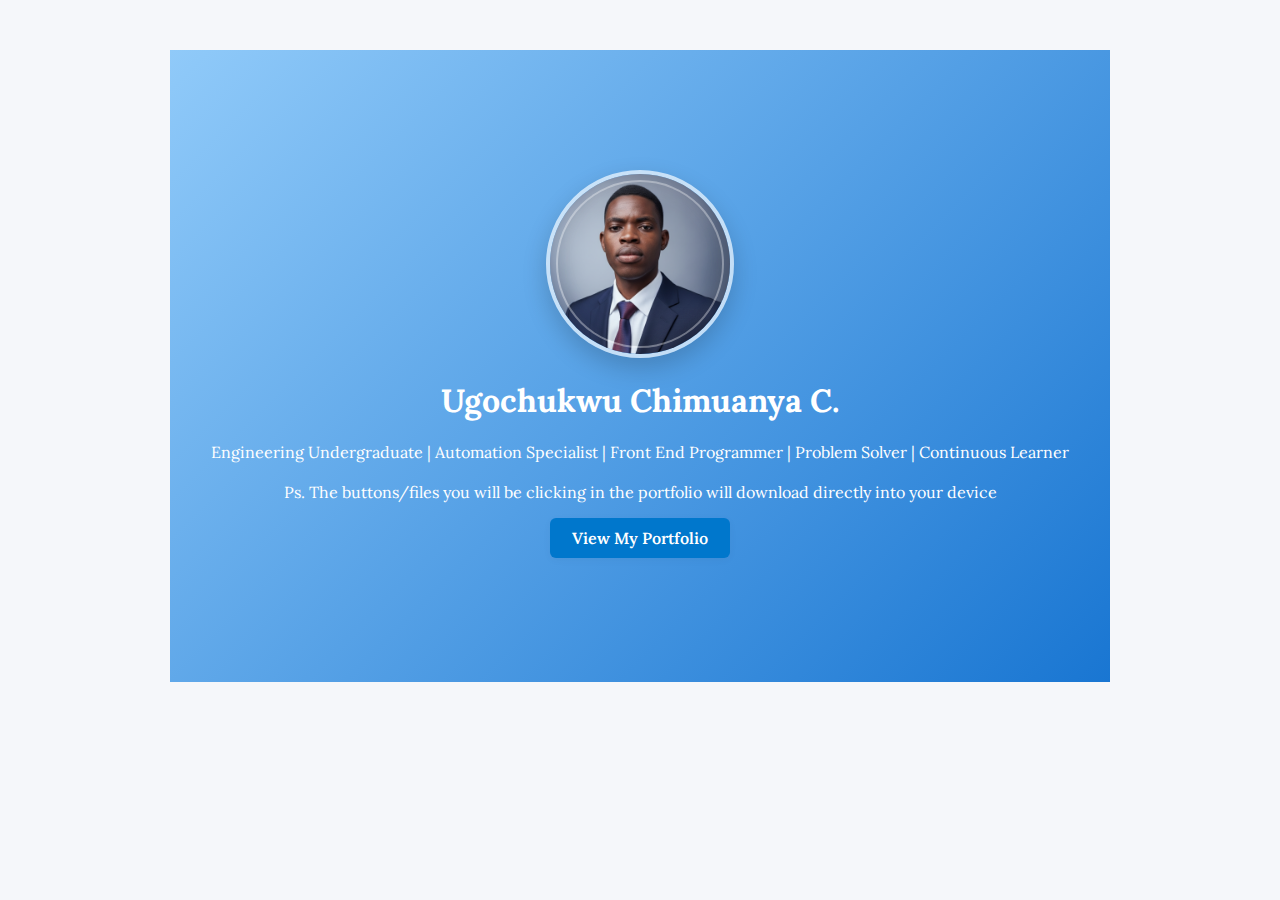
<file: index.html>
<!DOCTYPE html>
<html lang="en">
<head>
  <meta charset="UTF-8" />
  <meta name="viewport" content="width=device-width, initial-scale=1" />
  <title>Welcome - I'm Ugochukwu Chimuuanya C.</title>
  <link rel="stylesheet" href="style.css" />
</head>
<body>
  <section class="welcome-section">
    <div class="avatar-wrap three-d">
      <img src="owner.jpg" alt="Portrait of Ugochukwu Chimuanya" />
    </div>
    <h1>Ugochukwu Chimuanya C.</h1>
    <p>Engineering Undergraduate | Automation Specialist | Front End Programmer | Problem Solver | Continuous Learner<br><br>Ps. The buttons/files you will be clicking in the portfolio will download directly into your device</p>
    <a href="portfolio.html" class="btn">View My Portfolio</a>
  </section>
</body>
</html>
</file>
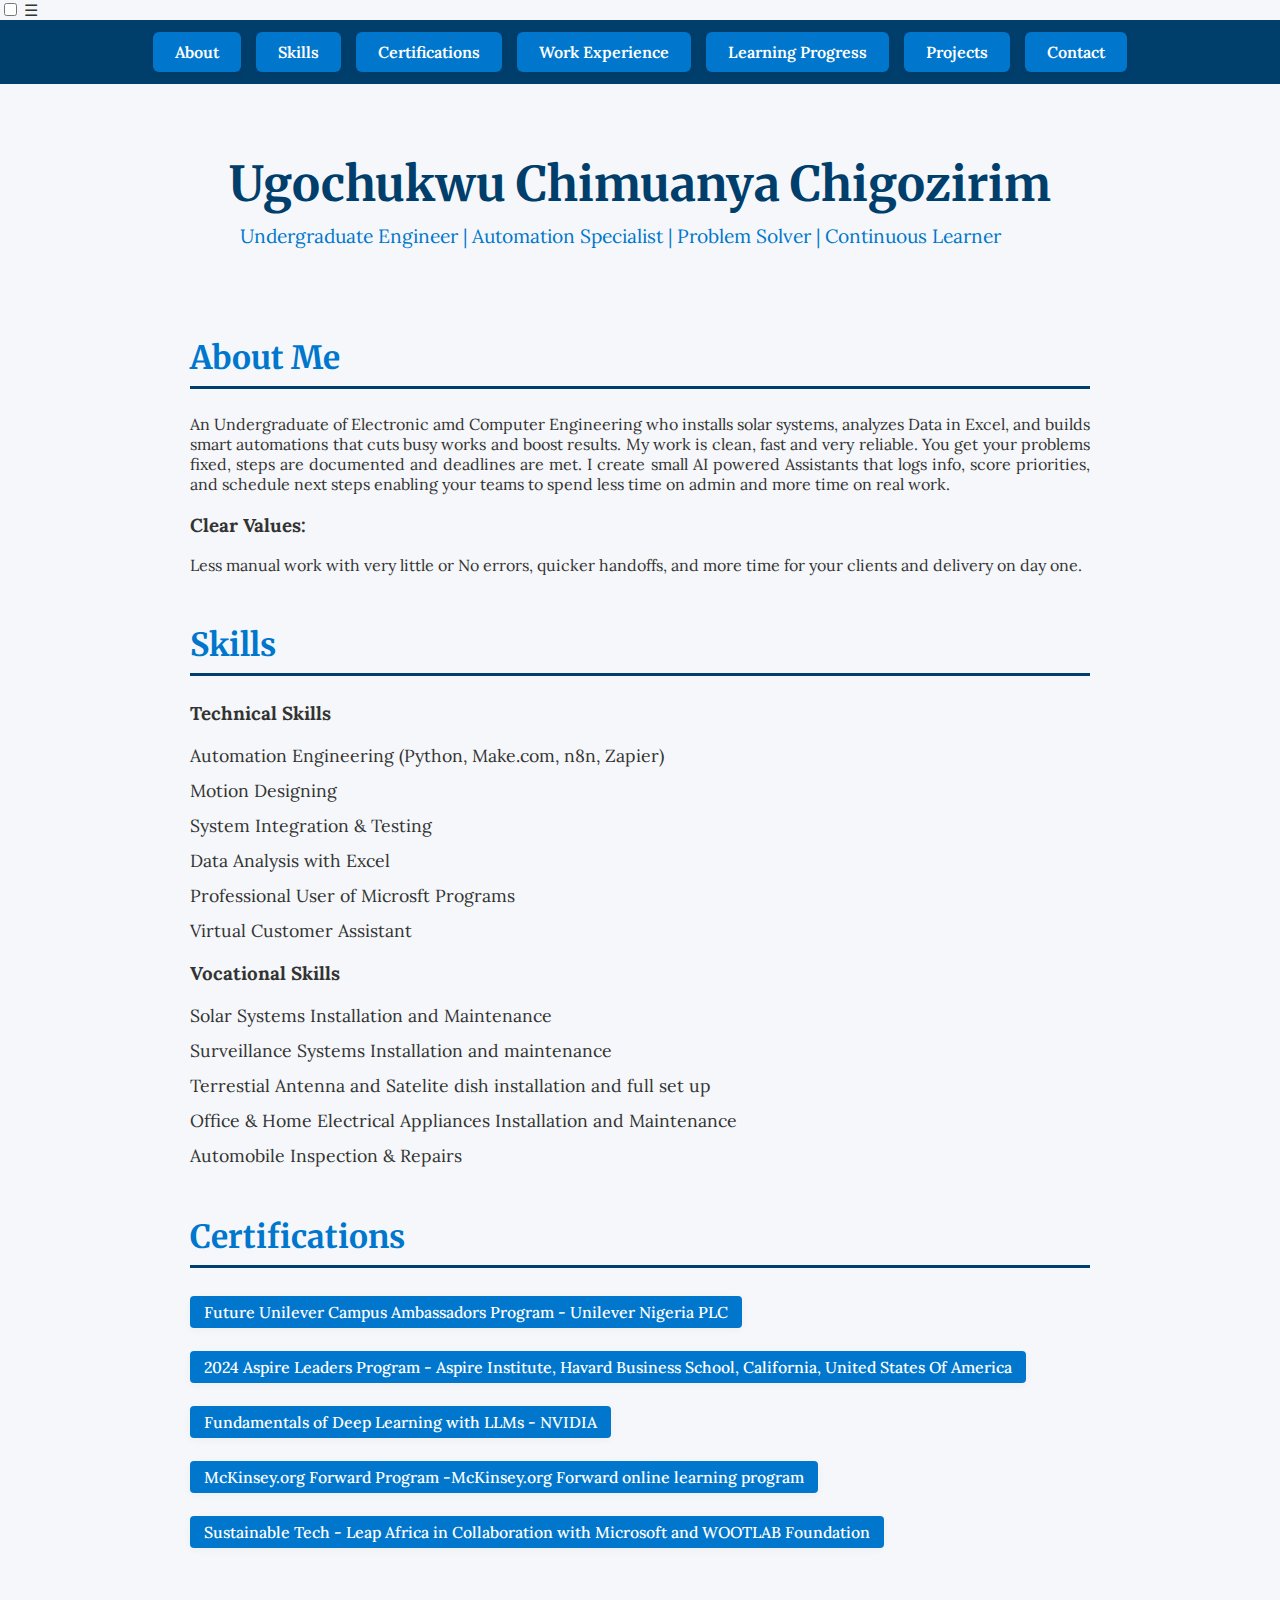
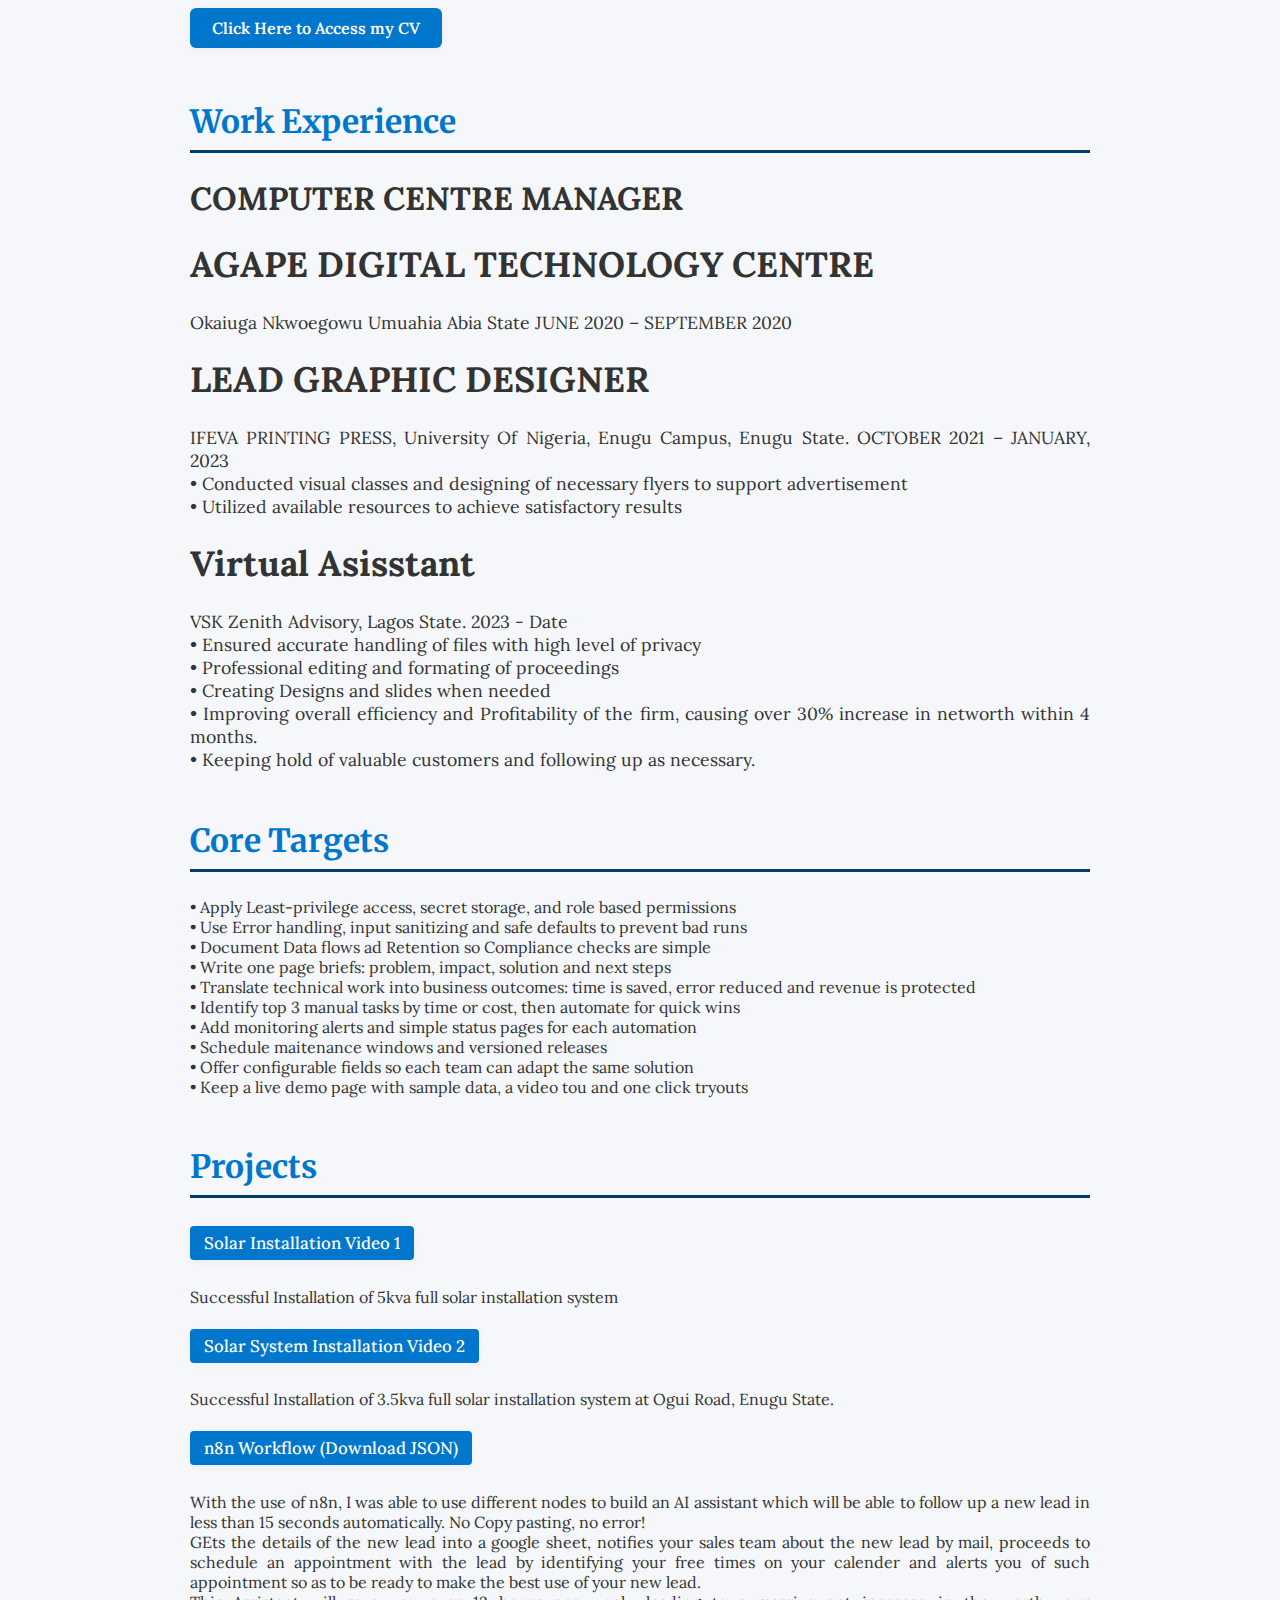
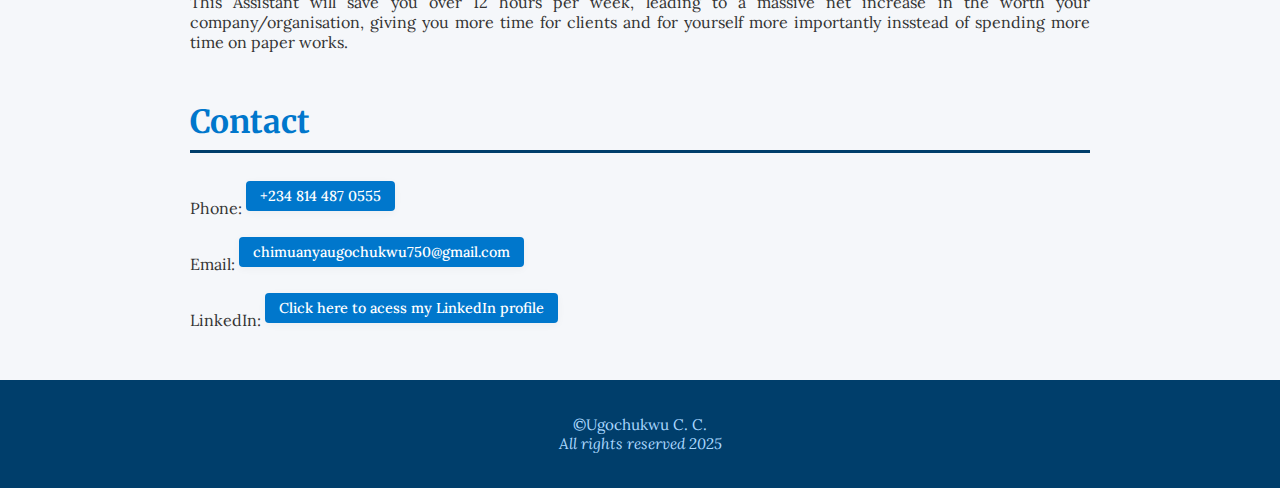
<file: portfolio.html>
<!DOCTYPE html>
<html lang="en">
<head>
  <meta charset="UTF-8" />
  <meta name="viewport" content="width=device-width, initial-scale=1" />
  <title>Ugochukwu Chimuanya - Portfolio</title>
  <link rel="stylesheet" href="style.css" />
</head>
<body>

  <nav>
  <input type="checkbox" id="menu-toggle" />
  <label for="menu-toggle" class="hamburger">
    &#9776; <!-- Unicode hamburger icon -->
  </label>
  <div class="nav-buttons">
    <a href="#about" class="btn">About</a>
    <a href="#skills" class="btn">Skills</a>
    <a href="#certifications" class="btn">Certifications</a>
    <a href="#work experience" class="btn">Work Experience</a>
    <a href="#learning-progress" class="btn">Learning Progress</a>
    <a href="#projects" class="btn">Projects</a>
    <a href="#contact" class="btn">Contact</a>
  </div>
</nav>

  <header>
    <h1>Ugochukwu Chimuanya Chigozirim</h1>
    <p>Undergraduate Engineer | Automation Specialist | Problem Solver | Continuous Learner</p>
  </header>

  <section id="about">
    <h2>About Me</h2>
    <p>An Undergraduate of Electronic amd Computer Engineering who installs solar systems, analyzes Data in Excel, and builds smart automations that cuts busy works and boost results. My work is clean, fast and very reliable. You get your problems fixed, steps are documented and deadlines are met. I create small AI powered Assistants that logs info, score priorities, and schedule next steps enabling your teams to spend less time on admin and more time on real work. <br> <h3>Clear Values:</h3> Less manual work with very little or No errors, quicker handoffs, and more time for your clients and delivery on day one.
    </p>
  </section>

  <section id="skills">
    <h2>Skills</h2>
    <ul>
        <h3>Technical Skills</h3>
      <li>Automation Engineering (Python, Make.com, n8n, Zapier)</li>
      <li>Motion Designing</li>
      <li>System Integration & Testing</li>
      <li>Data Analysis with Excel</li>
      <li>Professional User of Microsft Programs</li>
      <li>Virtual Customer Assistant</li>
      <h3>Vocational Skills</h3>
      <li>Solar Systems Installation and Maintenance</li>
      <li>Surveillance Systems Installation and maintenance</li>
      <li>Terrestial Antenna and Satelite dish installation and full set up</li>
      <li>Office & Home Electrical Appliances Installation and Maintenance</li>
      <li>Automobile Inspection & Repairs</li>
    </ul>
  </section>

  <section id="certifications">
    <h2>Certifications</h2>
    <ul>
      <li><a href="https://raw.githubusercontent.com/UgoChimuanya/UgochukwuChimuanya_Portfolio/new-main/uGOCHUKWU_C.C._FUCAP_LevelUp_Certificate_of_Completion.pdf" target="_blank"
            download="Ugochukwu Chimuanya CV.pdf" class="btn btn-small">Future Unilever Campus Ambassadors Program - Unilever Nigeria PLC</a></li>
      <li><a href="certificates/ugochukwu_chimuanya_chigozirim_alp_2024_certificate_of_completion (1).pdf" target="_blank" download class="btn btn-small">2024 Aspire Leaders Program - Aspire Institute, Havard Business School, California, United States Of America</a></li>
      <li><a href="certificates/Nvdia.pdf" target="_blank" download class="btn btn-small">Fundamentals of Deep Learning with LLMs - NVIDIA</a></li>
      <li><a href="certificates/mcKinsey.pdf" target="_blank" download class="btn btn-small">McKinsey.org Forward Program -McKinsey.org Forward online learning program</a></li>
      <li><a href="certificates/ugochukwu Chimuanya Chigozirim - 2024-07-26.pdf" target="_blank" download class="btn btn-small">Sustainable Tech - Leap Africa in Collaboration with Microsoft and WOOTLAB Foundation</a></li>
    </ul> <br>
    <p><a href="documents/My Resume (1).pdf" target="_blank" download class="btn">Click Here to Access my CV</a></p>
  </section>

  <section id="work experience">
    <h2>Work Experience</h2>
    <p><h1>COMPUTER CENTRE MANAGER</h1>
        <ul>
       <li><h1>AGAPE DIGITAL TECHNOLOGY CENTRE</h1>Okaiuga Nkwoegowu Umuahia Abia State


        JUNE 2020 – SEPTEMBER 2020</li>
        <li><h1>LEAD GRAPHIC DESIGNER</h1>
        IFEVA PRINTING PRESS, University Of Nigeria, Enugu Campus, Enugu State.
        OCTOBER 2021 – JANUARY, 2023<br>
        •	Conducted visual classes and designing of necessary flyers to support advertisement<br>
        •	Utilized available resources to achieve satisfactory results</li>
        <li><h1>Virtual Asisstant</h1>VSK Zenith Advisory, Lagos State. 2023 - Date<br>
        • Ensured accurate handling of files with high level of privacy <br>• Professional editing and formating of proceedings <br>• Creating Designs and slides when needed <br>• Improving overall efficiency and Profitability of the firm, causing over 30% increase in networth within 4 months. <br>• Keeping hold of valuable customers and following up as necessary.
        </li>
        </ul>
        </p>
  </section>

  <section id="Core Targets">
    <h2>Core Targets</h2>
    <p>• Apply Least-privilege access, secret storage, and role based permissions<br>• Use Error handling, input sanitizing and safe defaults to prevent bad runs <br>• Document Data flows ad Retention so Compliance checks are simple<br>• Write one page briefs: problem, impact, solution and next steps<br>• Translate technical work into business outcomes: time is saved, error reduced and revenue is protected <br>• Identify top 3 manual tasks by time or cost, then automate for quick wins <br>• Add monitoring alerts and simple status pages for each automation<br>• Schedule maitenance windows and versioned releases<br>• Offer configurable fields so each team can adapt the same solution<br>• Keep a live demo page with sample data, a video tou and one click tryouts</p>
  </section>

  <section id="projects">
    <h2>Projects</h2>
  
    <!-- Video Demo 1 -->
    <article>
      <h3>
        <a href="VID-20250917-WA0004(1).mp4" target="_blank" class="btn btn-small">Solar Installation Video 1</a>
      </h3>
      <p>Successful Installation of 5kva full solar installation system</p>
    </article>
  
    <!-- Video Demo 2 -->
    <article>
      <h3>
        <a href="VID-20250928-WA0020.mp4" target="_blank" class="btn btn-small">Solar System Installation Video 2</a>
      </h3>
      <p>Successful Installation of 3.5kva full solar installation system at Ogui Road, Enugu State.</p>
    </article>
  
    <!-- n8n Workflow JSON (download) -->
    <article>
      <h3>
        <a href="my-workflow.json" download class="btn btn-small">n8n Workflow (Download JSON)</a>
      </h3>
      <p>With the use of n8n, I was able to use different nodes to build an AI assistant which will be able to follow up a new lead in less than 15 seconds automatically. No Copy pasting, no error!<br>GEts the details of the new lead into a google sheet, notifies your sales team about the new lead by mail, proceeds to schedule an appointment with the lead by identifying your free times on your calender and alerts you of such appointment so as to be ready to make the best use of your new lead.<br>This Assistant will save you over 12 hours per week, leading to a massive net increase in the worth your company/organisation, giving you more time for clients and for yourself more importantly insstead of spending more time on paper works.  </p>
    </article>
  </section>
  

  <section id="contact">
    <h2>Contact</h2>
    <p>Phone: <a href="tel:+1234567890" class="btn btn-small">+234 814 487 0555</a></p>
    <p>Email: <a href="mailto:email@example.com" class="btn btn-small">chimuanyaugochukwu750@gmail.com</a></p>
    <p>LinkedIn: <a href="https://linkedin.com/in/chimuanya-ugochukwu-737A742B7?utm_source=share&utm_campaign=profile&utm_medium=android_app" target="_blank" class="btn btn-small">Click here to acess my LinkedIn profile</a></p>
  </section>

  <footer>
    <p>©Ugochukwu C. C.<br><i>All rights reserved 2025</i></p>
  </footer>
</body>
</html>
</file>
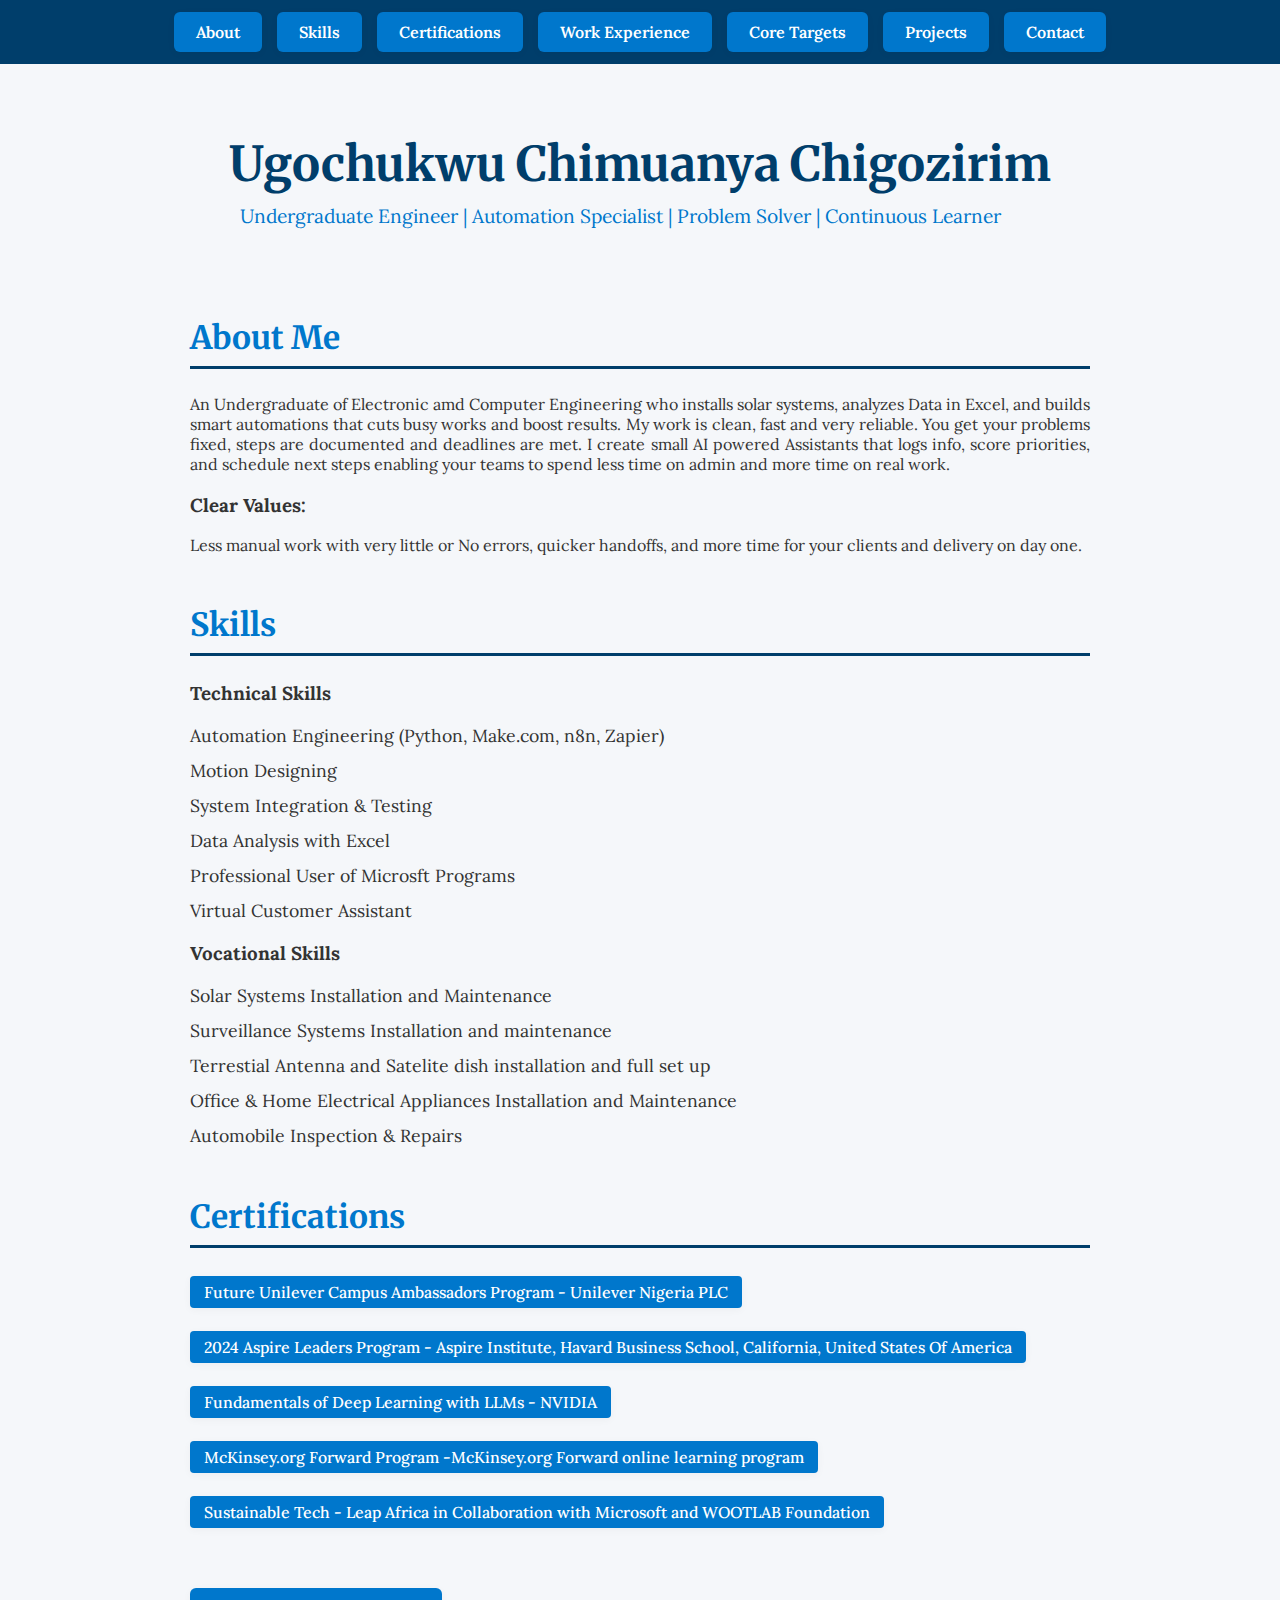
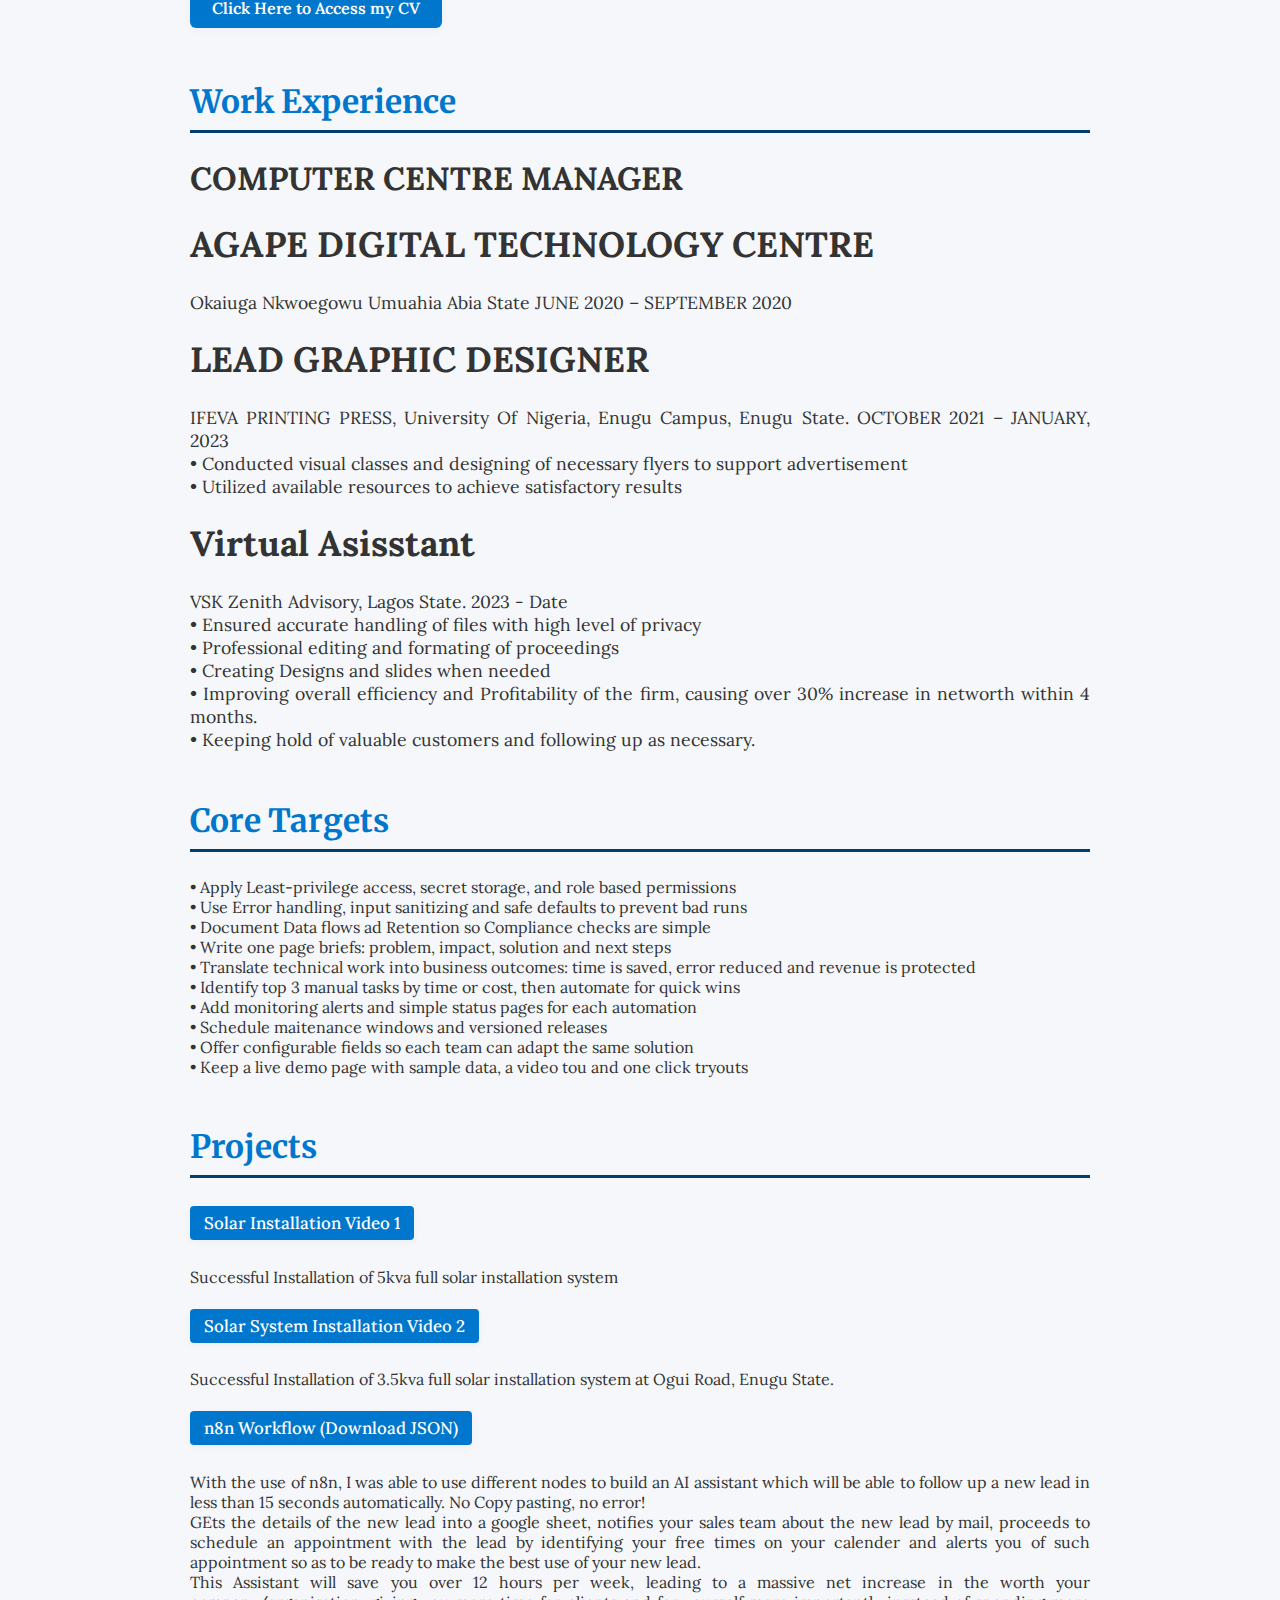
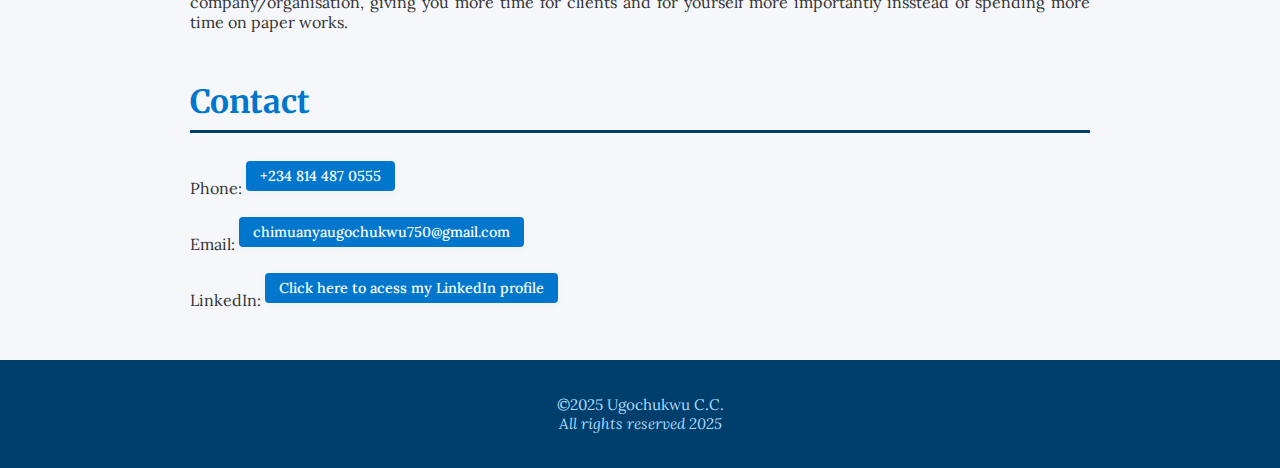
<file: My-Portfolio/portfolio.html>
<!DOCTYPE html>
<html lang="en">
<head>
  <meta charset="UTF-8" />
  <meta name="viewport" content="width=device-width, initial-scale=1" />
  <title>Ugochukwu Chimuanya - Portfolio</title>
  <link rel="stylesheet" href="style.css" />
</head>
<body>

  <nav>
    <div class="nav-buttons">
      <a href="#about" class="btn">About</a>
      <a href="#skills" class="btn">Skills</a>
      <a href="#certifications" class="btn">Certifications</a>
      <a href="#work experience" class="btn">Work Experience</a>
      <a href="#Core Targets" class="btn">Core Targets</a>
      <a href="#projects" class="btn">Projects</a>
      <a href="#contact" class="btn">Contact</a>
    </div>
  </nav>

  <header>
    <h1>Ugochukwu Chimuanya Chigozirim</h1>
    <p>Undergraduate Engineer | Automation Specialist | Problem Solver | Continuous Learner</p>
  </header>

  <section id="about">
    <h2>About Me</h2>
    <p>An Undergraduate of Electronic amd Computer Engineering who installs solar systems, analyzes Data in Excel, and builds smart automations that cuts busy works and boost results. My work is clean, fast and very reliable. You get your problems fixed, steps are documented and deadlines are met. I create small AI powered Assistants that logs info, score priorities, and schedule next steps enabling your teams to spend less time on admin and more time on real work. <br> <h3>Clear Values:</h3> Less manual work with very little or No errors, quicker handoffs, and more time for your clients and delivery on day one.
    </p>
  </section>

  <section id="skills">
    <h2>Skills</h2>
    <ul>
        <h3>Technical Skills</h3>
      <li>Automation Engineering (Python, Make.com, n8n, Zapier)</li>
      <li>Motion Designing</li>
      <li>System Integration & Testing</li>
      <li>Data Analysis with Excel</li>
      <li>Professional User of Microsft Programs</li>
      <li>Virtual Customer Assistant</li>
      <h3>Vocational Skills</h3>
      <li>Solar Systems Installation and Maintenance</li>
      <li>Surveillance Systems Installation and maintenance</li>
      <li>Terrestial Antenna and Satelite dish installation and full set up</li>
      <li>Office & Home Electrical Appliances Installation and Maintenance</li>
      <li>Automobile Inspection & Repairs</li>
    </ul>
  </section>

  <section id="certifications">
    <h2>Certifications</h2>
    <ul>
      <li><a href="Certificates/FUCAP LevelUp Certificate of Completion.pdf" target="_blank" download class="btn btn-small">Future Unilever Campus Ambassadors Program - Unilever Nigeria PLC</a></li>
      <li><a href="certificates/ugochukwu_chimuanya_chigozirim_alp_2024_certificate_of_completion (1).pdf" target="_blank" download class="btn btn-small">2024 Aspire Leaders Program - Aspire Institute, Havard Business School, California, United States Of America</a></li>
      <li><a href="certificates/Nvdia.pdf" target="_blank" download class="btn btn-small">Fundamentals of Deep Learning with LLMs - NVIDIA</a></li>
      <li><a href="certificates/mcKinsey.pdf" target="_blank" download class="btn btn-small">McKinsey.org Forward Program -McKinsey.org Forward online learning program</a></li>
      <li><a href="certificates/ugochukwu Chimuanya Chigozirim - 2024-07-26.pdf" target="_blank" download class="btn btn-small">Sustainable Tech - Leap Africa in Collaboration with Microsoft and WOOTLAB Foundation</a></li>
    </ul> <br>
    <p><a href="documents/My Resume (1).pdf" target="_blank" download class="btn">Click Here to Access my CV</a></p>
  </section>

  <section id="work experience">
    <h2>Work Experience</h2>
    <p><h1>COMPUTER CENTRE MANAGER</h1>
        <ul>
       <li><h1>AGAPE DIGITAL TECHNOLOGY CENTRE</h1>Okaiuga Nkwoegowu Umuahia Abia State


        JUNE 2020 – SEPTEMBER 2020</li>
        <li><h1>LEAD GRAPHIC DESIGNER</h1>
        IFEVA PRINTING PRESS, University Of Nigeria, Enugu Campus, Enugu State.
        OCTOBER 2021 – JANUARY, 2023<br>
        •	Conducted visual classes and designing of necessary flyers to support advertisement<br>
        •	Utilized available resources to achieve satisfactory results</li>
        <li><h1>Virtual Asisstant</h1>VSK Zenith Advisory, Lagos State. 2023 - Date<br>
        • Ensured accurate handling of files with high level of privacy <br>• Professional editing and formating of proceedings <br>• Creating Designs and slides when needed <br>• Improving overall efficiency and Profitability of the firm, causing over 30% increase in networth within 4 months. <br>• Keeping hold of valuable customers and following up as necessary.
        </li>
        </ul>
        </p>
  </section>

  <section id="Core Targets">
    <h2>Core Targets</h2>
    <p>• Apply Least-privilege access, secret storage, and role based permissions<br>• Use Error handling, input sanitizing and safe defaults to prevent bad runs <br>• Document Data flows ad Retention so Compliance checks are simple<br>• Write one page briefs: problem, impact, solution and next steps<br>• Translate technical work into business outcomes: time is saved, error reduced and revenue is protected <br>• Identify top 3 manual tasks by time or cost, then automate for quick wins <br>• Add monitoring alerts and simple status pages for each automation<br>• Schedule maitenance windows and versioned releases<br>• Offer configurable fields so each team can adapt the same solution<br>• Keep a live demo page with sample data, a video tou and one click tryouts</p>
  </section>

  <section id="projects">
    <h2>Projects</h2>
  
    <!-- Video Demo 1 -->
    <article>
      <h3>
        <a href="VID-20250917-WA0004(1).mp4" target="_blank" class="btn btn-small">Solar Installation Video 1</a>
      </h3>
      <p>Successful Installation of 5kva full solar installation system</p>
    </article>
  
    <!-- Video Demo 2 -->
    <article>
      <h3>
        <a href="VID-20250928-WA0020.mp4" target="_blank" class="btn btn-small">Solar System Installation Video 2</a>
      </h3>
      <p>Successful Installation of 3.5kva full solar installation system at Ogui Road, Enugu State.</p>
    </article>
  
    <!-- n8n Workflow JSON (download) -->
    <article>
      <h3>
        <a href="my-workflow.json" download class="btn btn-small">n8n Workflow (Download JSON)</a>
      </h3>
      <p>With the use of n8n, I was able to use different nodes to build an AI assistant which will be able to follow up a new lead in less than 15 seconds automatically. No Copy pasting, no error!<br>GEts the details of the new lead into a google sheet, notifies your sales team about the new lead by mail, proceeds to schedule an appointment with the lead by identifying your free times on your calender and alerts you of such appointment so as to be ready to make the best use of your new lead.<br>This Assistant will save you over 12 hours per week, leading to a massive net increase in the worth your company/organisation, giving you more time for clients and for yourself more importantly insstead of spending more time on paper works.  </p>
    </article>
  </section>
  

  <section id="contact">
    <h2>Contact</h2>
    <p>Phone: <a href="tel:+1234567890" class="btn btn-small">+234 814 487 0555</a></p>
    <p>Email: <a href="mailto:email@example.com" class="btn btn-small">chimuanyaugochukwu750@gmail.com</a></p>
    <p>LinkedIn: <a href="https://linkedin.com/in/chimuanya-ugochukwu-737A742B7?utm_source=share&utm_campaign=profile&utm_medium=android_app" target="_blank" class="btn btn-small">Click here to acess my LinkedIn profile</a></p>
  </section>

  <footer>
    <p>©2025 Ugochukwu C.C.<br><i>All rights reserved 2025</i></p>
  </footer>
</body>
</html>
</file>
<file: style.css>
/* Import classic serif fonts from Google Fonts */
@import url('https://fonts.googleapis.com/css2?family=Lora&family=Merriweather&display=swap');

body {
  font-family: 'Lora', serif;
  margin: 0;
  background: #f5f7fa;
  color: #333;
  text-align: justify; /* Justify all body text */
}

/* Welcome Section Background */
.welcome-section {
  text-align: center;
  padding: 120px 20px;
  background: linear-gradient(135deg, #90caf9 0%, #1976d2 100%);
  color: #fff;
}

/* Circular avatar with 3D outline */
.avatar-wrap {
  width: 180px;
  height: 180px;
  margin: 0 auto 22px;
  border-radius: 50%;
  overflow: hidden;
  position: relative;
  border: 4px solid rgba(255,255,255,0.65);
  box-shadow:
    0 10px 25px rgba(0,0,0,0.18),
    inset 0 2px 6px rgba(255,255,255,0.25),
    inset 0 -2px 8px rgba(0,0,0,0.12);
}
.avatar-wrap img {
  width: 100%;
  height: 100%;
  object-fit: cover;
  object-position: 50% 45%;
  display: block;
}
.avatar-wrap.three-d::after {
  content: "";
  position: absolute;
  inset: 8px;
  border-radius: 50%;
  box-shadow:
    0 0 0 2px rgba(255,255,255,0.35),
    inset 0 8px 16px rgba(255,255,255,0.08),
    inset 0 -8px 16px rgba(0,0,0,0.10);
  pointer-events: none;
}
.avatar-wrap {
    width: 180px;
    height: 180px;
    margin: 0 auto 22px;
    border-radius: 50%;
    overflow: hidden;
    position: relative;
    border: 4px solid rgba(255,255,255,0.65);
    box-shadow:
      0 10px 25px rgba(0,0,0,0.18),
      inset 0 2px 6px rgba(255,255,255,0.25),
      inset 0 -2px 8px rgba(0,0,0,0.12);
    transition: border-color 0.3s ease, box-shadow 0.3s ease;
  }
  
  .avatar-wrap:hover {
    border-color: #ffd166; /* change to your relatable accent color */
    box-shadow:
      0 10px 30px rgba(255, 209, 102, 0.7), /* subtle goldish glow */
      inset 0 2px 6px rgba(255, 255, 210, 0.8),
      inset 0 -2px 8px rgba(184, 148, 82, 0.5);
    cursor: pointer;
  }
  

/* Header and Navigation */
header {
  text-align: center;
  padding: 70px 20px 40px;
  font-family: 'Merriweather', serif;
}

header h1 {
  font-size: 3em;
  color: #003e6b;
  margin: 0 0 10px 0;
  font-family: 'Merriweather', serif;
  text-align: center;
}

header p {
  font-size: 1.2em;
  color: #0077cc;
  margin: 0;
  font-family: 'Lora', serif;
  text-align: justify;
  max-width: 800px;
  margin-left: auto;
  margin-right: auto;
}

.nav-buttons {
  display: flex;
  justify-content: center;
  gap: 15px;
  padding: 12px 0;
  background-color: #003e6b;
}

/* Animated Buttons */
.btn {
  display: inline-block;
  background-color: #0077cc;
  color: #fff !important;
  padding: 10px 22px;
  border-radius: 6px;
  font-weight: 600;
  position: relative;
  text-decoration: none;
  transition:
    background 0.3s cubic-bezier(.4,2,.07,1),
    box-shadow 0.3s cubic-bezier(.4,2,.07,1),
    transform 0.2s cubic-bezier(.4,2,.07,1);
	 box-shadow: 0 2px 8px rgba(0,0,0,0.04);
  overflow: hidden;
}

.btn:hover, .btn:focus {
  background-color: #005999;
  color: #f0bf4e !important;
  box-shadow: 0 8px 24px rgba(0,0,0,0.15);
  transform: translateY(-4px) scale(1.05);
  outline: none;
}

.btn::after {
  content: "";
  position: absolute;
  left: 50%;
  bottom: 0;
  width: 0;
  height: 3px;
  background: #ffd166;
  transition: width 0.3s cubic-bezier(.4,2,.07,1), left 0.3s cubic-bezier(.4,2,.07,1);
}

.btn:hover::after, .btn:focus::after {
  width: 80%;
  left: 10%;
}

.btn.btn-small {
  padding: 6px 14px;
  font-size: 0.9em;
  border-radius: 4px;
  font-weight: 500;
  margin: 3px 0;
  font-family: 'Lora', serif;
}

/* Sections Styling */
section {
  max-width: 900px;
  margin: 50px auto;
  padding: 0 20px;
  font-family: 'Lora', serif;
  text-align: justify;
}

section h2 {
  color: #0077cc;
  border-bottom: 3px solid #003e6b;
  padding-bottom: 8px;
  margin-bottom: 25px;
  font-size: 2em;
  font-family: 'Merriweather', serif;
}

ul {
  list-style-type: none;
  padding-left: 0;
}

ul li {
  margin-bottom: 12px;
  font-size: 1.1em;
}

/* Footer Styling */
footer {
  background: #003e6b;
  text-align: center;
  padding: 20px 10px;
  color: #aad8ff;
  font-size: 0.95em;
  font-family: 'Lora', serif;
  text-align: center;
}
</file>
<file: My-Portfolio/style.css>
/* Import classic serif fonts from Google Fonts */
@import url('https://fonts.googleapis.com/css2?family=Lora&family=Merriweather&display=swap');

body {
  font-family: 'Lora', serif;
  margin: 0;
  background: #f5f7fa;
  color: #333;
  text-align: justify; /* Justify all body text */
}

/* Welcome Section Background */
.welcome-section {
  text-align: center;
  padding: 120px 20px;
  background: linear-gradient(135deg, #90caf9 0%, #1976d2 100%);
  color: #fff;
}

/* Circular avatar with 3D outline */
.avatar-wrap {
  width: 180px;
  height: 180px;
  margin: 0 auto 22px;
  border-radius: 50%;
  overflow: hidden;
  position: relative;
  border: 4px solid rgba(255,255,255,0.65);
  box-shadow:
    0 10px 25px rgba(0,0,0,0.18),
    inset 0 2px 6px rgba(255,255,255,0.25),
    inset 0 -2px 8px rgba(0,0,0,0.12);
}
.avatar-wrap img {
  width: 100%;
  height: 100%;
  object-fit: cover;
  object-position: 50% 45%;
  display: block;
}
.avatar-wrap.three-d::after {
  content: "";
  position: absolute;
  inset: 8px;
  border-radius: 50%;
  box-shadow:
    0 0 0 2px rgba(255,255,255,0.35),
    inset 0 8px 16px rgba(255,255,255,0.08),
    inset 0 -8px 16px rgba(0,0,0,0.10);
  pointer-events: none;
}
.avatar-wrap {
    width: 180px;
    height: 180px;
    margin: 0 auto 22px;
    border-radius: 50%;
    overflow: hidden;
    position: relative;
    border: 4px solid rgba(255,255,255,0.65);
    box-shadow:
      0 10px 25px rgba(0,0,0,0.18),
      inset 0 2px 6px rgba(255,255,255,0.25),
      inset 0 -2px 8px rgba(0,0,0,0.12);
    transition: border-color 0.3s ease, box-shadow 0.3s ease;
  }
  
  .avatar-wrap:hover {
    border-color: #ffd166; /* change to your relatable accent color */
    box-shadow:
      0 10px 30px rgba(255, 209, 102, 0.7), /* subtle goldish glow */
      inset 0 2px 6px rgba(255, 255, 210, 0.8),
      inset 0 -2px 8px rgba(184, 148, 82, 0.5);
    cursor: pointer;
  }
  

/* Header and Navigation */
header {
  text-align: center;
  padding: 70px 20px 40px;
  font-family: 'Merriweather', serif;
}

header h1 {
  font-size: 3em;
  color: #003e6b;
  margin: 0 0 10px 0;
  font-family: 'Merriweather', serif;
  text-align: center;
}

header p {
  font-size: 1.2em;
  color: #0077cc;
  margin: 0;
  font-family: 'Lora', serif;
  text-align: justify;
  max-width: 800px;
  margin-left: auto;
  margin-right: auto;
}

.nav-buttons {
  display: flex;
  justify-content: center;
  gap: 15px;
  padding: 12px 0;
  background-color: #003e6b;
}

/* Animated Buttons */
.btn {
  display: inline-block;
  background-color: #0077cc;
  color: #fff !important;
  padding: 10px 22px;
  border-radius: 6px;
  font-weight: 600;
  position: relative;
  text-decoration: none;
  transition:
    background 0.3s cubic-bezier(.4,2,.07,1),
    box-shadow 0.3s cubic-bezier(.4,2,.07,1),
    transform 0.2s cubic-bezier(.4,2,.07,1);
	 box-shadow: 0 2px 8px rgba(0,0,0,0.04);
  overflow: hidden;
}

.btn:hover, .btn:focus {
  background-color: #005999;
  color: #f0bf4e !important;
  box-shadow: 0 8px 24px rgba(0,0,0,0.15);
  transform: translateY(-4px) scale(1.05);
  outline: none;
}

.btn::after {
  content: "";
  position: absolute;
  left: 50%;
  bottom: 0;
  width: 0;
  height: 3px;
  background: #ffd166;
  transition: width 0.3s cubic-bezier(.4,2,.07,1), left 0.3s cubic-bezier(.4,2,.07,1);
}

.btn:hover::after, .btn:focus::after {
  width: 80%;
  left: 10%;
}

.btn.btn-small {
  padding: 6px 14px;
  font-size: 0.9em;
  border-radius: 4px;
  font-weight: 500;
  margin: 3px 0;
  font-family: 'Lora', serif;
}

/* Sections Styling */
section {
  max-width: 900px;
  margin: 50px auto;
  padding: 0 20px;
  font-family: 'Lora', serif;
  text-align: justify;
}

section h2 {
  color: #0077cc;
  border-bottom: 3px solid #003e6b;
  padding-bottom: 8px;
  margin-bottom: 25px;
  font-size: 2em;
  font-family: 'Merriweather', serif;
}

ul {
  list-style-type: none;
  padding-left: 0;
}

ul li {
  margin-bottom: 12px;
  font-size: 1.1em;
}

/* Footer Styling */
footer {
  background: #003e6b;
  text-align: center;
  padding: 20px 10px;
  color: #aad8ff;
  font-size: 0.95em;
  font-family: 'Lora', serif;
  text-align: center;
}
</file>
